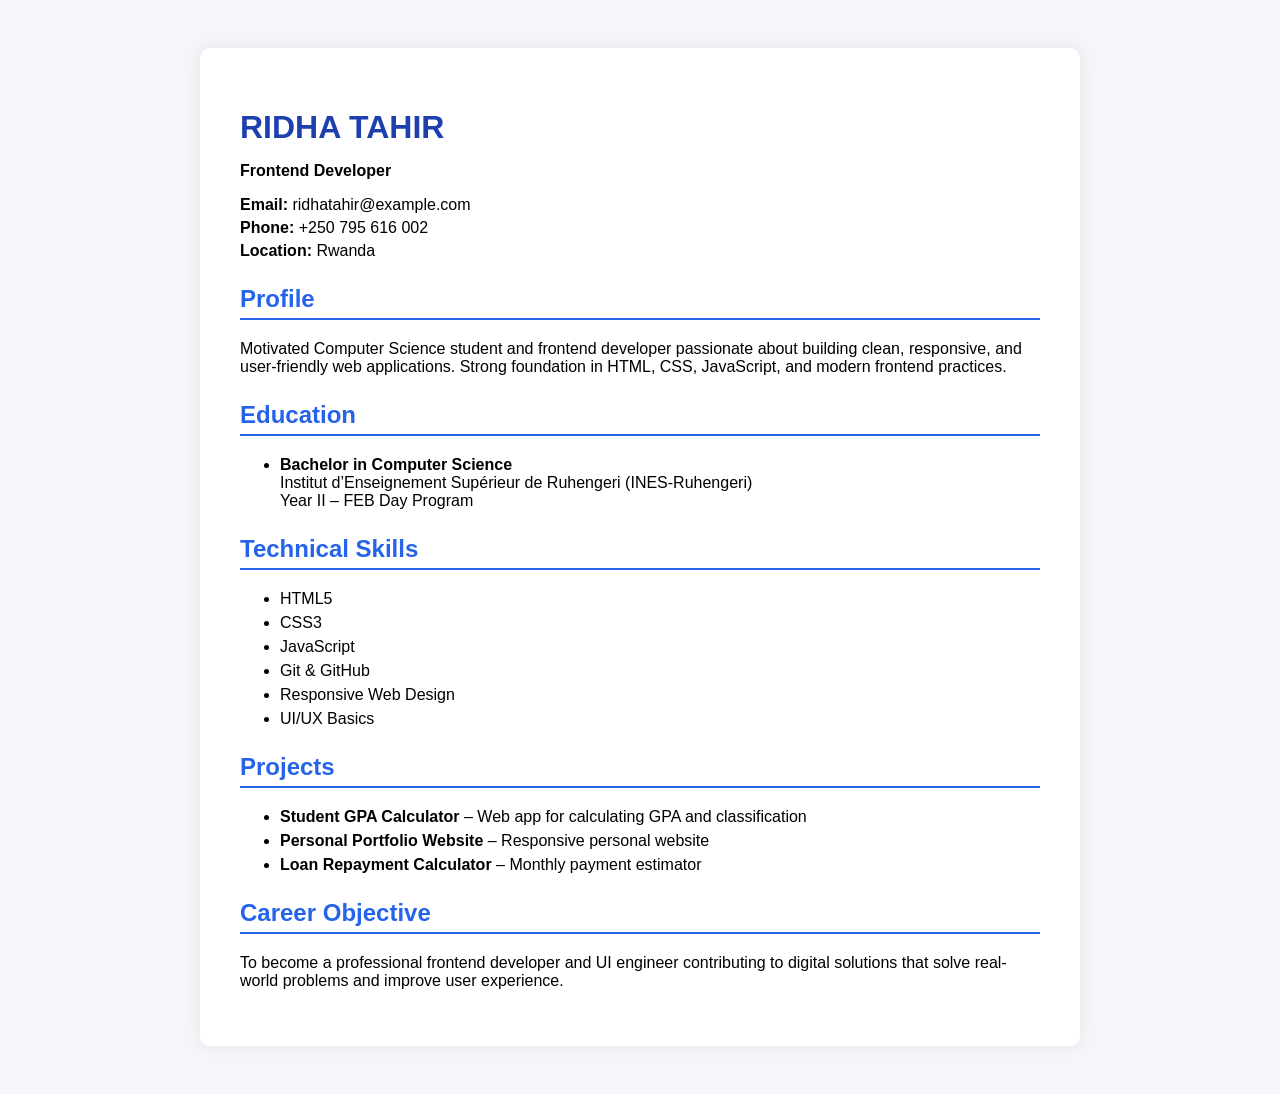
<file: CV.html>
<!DOCTYPE html>
<html lang="en">
<head>
    <meta charset="UTF-8">
    <title>RIDHA TAHIR - CV</title>
    <style>
        body{
            font-family: Arial, Helvetica, sans-serif;
            background:#f4f6f9;
            padding:40px;
        }

        .cv-container{
            max-width:800px;
            margin:auto;
            background:#fff;
            padding:40px;
            border-radius:10px;
            box-shadow:0 0 15px rgba(0,0,0,0.08);
        }

        h1{
            color:#1e40af;
            margin-bottom:5px;
        }

        h2{
            color:#2563eb;
            margin-top:25px;
            border-bottom:2px solid #2563eb;
            padding-bottom:5px;
        }

        .info{
            margin-bottom:20px;
        }

        .info p{
            margin:5px 0;
        }

        ul{
            margin-top:10px;
        }

        li{
            margin-bottom:6px;
        }
    </style>
</head>
<body>

<div class="cv-container">

    <h1>RIDHA TAHIR</h1>
    <p><strong>Frontend Developer</strong></p>

    <div class="info">
        <p><strong>Email:</strong> ridhatahir@example.com</p>
        <p><strong>Phone:</strong> +250 795 616 002</p>
        <p><strong>Location:</strong> Rwanda</p>
    </div>

    <h2>Profile</h2>
    <p>
        Motivated Computer Science student and frontend developer passionate about building
        clean, responsive, and user-friendly web applications. Strong foundation in HTML, CSS,
        JavaScript, and modern frontend practices.
    </p>

    <h2>Education</h2>
    <ul>
        <li>
            <strong>Bachelor in Computer Science</strong><br>
            Institut d’Enseignement Supérieur de Ruhengeri (INES-Ruhengeri)<br>
            Year II – FEB Day Program
        </li>
    </ul>

    <h2>Technical Skills</h2>
    <ul>
        <li>HTML5</li>
        <li>CSS3</li>
        <li>JavaScript</li>
        <li>Git & GitHub</li>
        <li>Responsive Web Design</li>
        <li>UI/UX Basics</li>
    </ul>

    <h2>Projects</h2>
    <ul>
        <li><strong>Student GPA Calculator</strong> – Web app for calculating GPA and classification</li>
        <li><strong>Personal Portfolio Website</strong> – Responsive personal website</li>
        <li><strong>Loan Repayment Calculator</strong> – Monthly payment estimator</li>
    </ul>

    <h2>Career Objective</h2>
    <p>
        To become a professional frontend developer and UI engineer contributing to digital
        solutions that solve real-world problems and improve user experience.
    </p>

</div>

</body>
</html>
</file>
